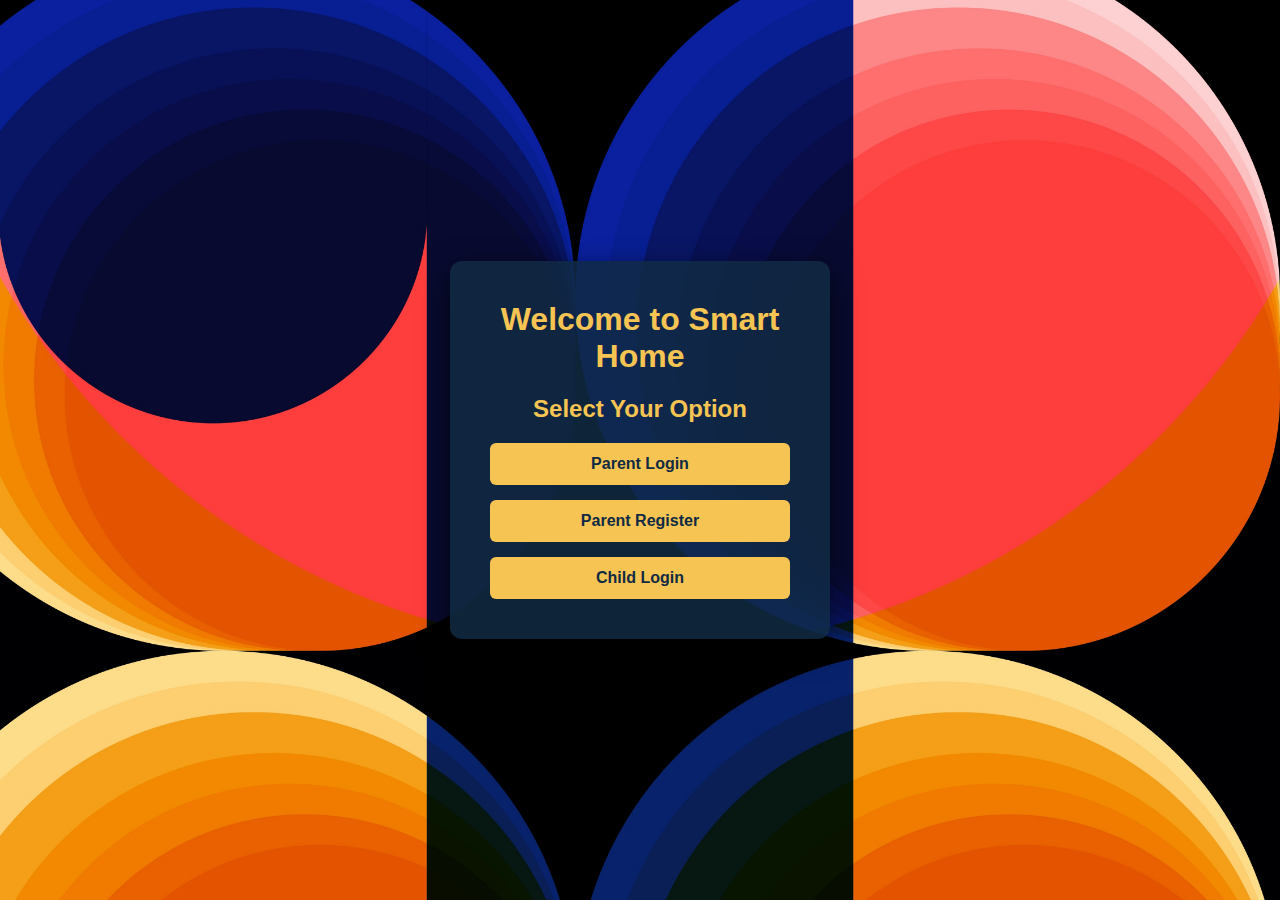
<file: index.html>
<!DOCTYPE html>
<html lang="en">
<head>
    <meta charset="UTF-8">
    <title>Smart Home – Home</title>
    <link rel="stylesheet" href="css/style.css">
    <style>
        .option-btn {
            display: block;
            width: 100%;
            padding: 12px;
            margin-top: 15px;
            background: #f6c453;
            color: #102a43;
            border: none;
            border-radius: 6px;
            font-size: 16px;
            font-weight: bold;
            text-align: center;
            cursor: pointer;
            text-decoration: none;
            transition: 0.3s;
        }
        .option-btn:hover {
            background: #ffd97a;
            text-decoration: none;
        }
        .container {
            background: rgba(16, 42, 67, 0.85);
            padding: 40px;
            border-radius: 12px;
            width: 380px;
            text-align: center;
            box-shadow: 0 10px 30px rgba(0,0,0,0.6);
        }
        h1, h2 {
            color: #f6c453;
            margin-bottom: 20px;
        }
        hr {
            margin: 20px 0;
            border: 1px solid rgba(255,255,255,0.2);
        }
    </style>
</head>
<body>
<div class="container">
    <h1>Welcome to Smart Home</h1>
    <h2>Select Your Option</h2>

    <!-- Parent Login -->
<a href="php/login.php" class="option-btn">Parent Login</a>

<!-- Parent Register -->
<a href="php/register.php" class="option-btn">Parent Register</a>

<!-- Child Login -->
<a href="child_login.php" class="option-btn">Child Login</a>

</div>
</body>
</html>
</file>
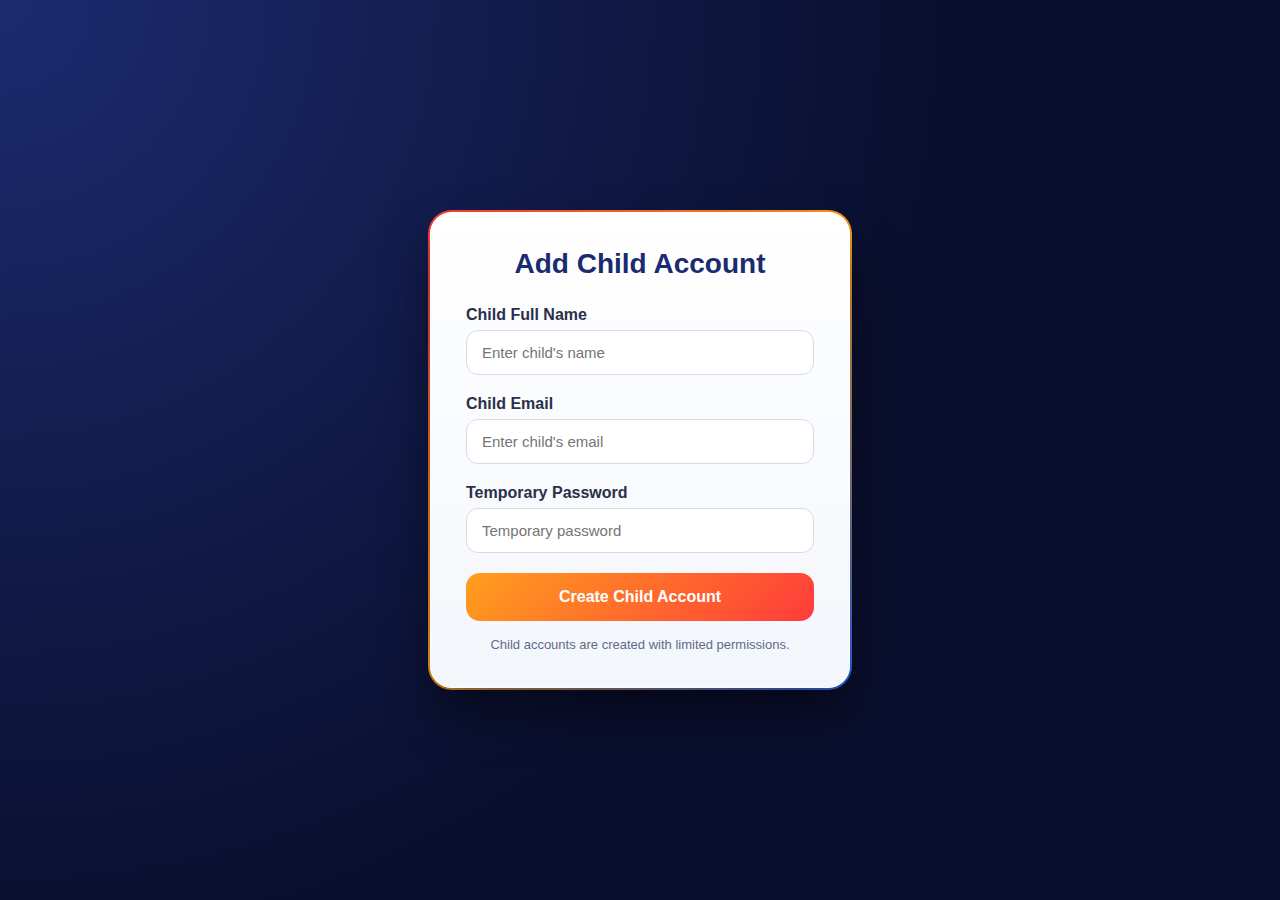
<file: child_register.html>
<!DOCTYPE html>
<html lang="en">
<head>
    <meta charset="UTF-8">
    <title>Add Child Account</title>

    <style>
        * {
            margin: 0;
            padding: 0;
            box-sizing: border-box;
            font-family: "Segoe UI", Tahoma, Geneva, Verdana, sans-serif;
        }

        body {
            min-height: 100vh;
            background: radial-gradient(
                circle at top left,
                #1b2b6f,
                #0a0f2e 60%
            );
            display: flex;
            justify-content: center;
            align-items: center;
        }

        .card {
            width: 420px;
            background: linear-gradient(
                180deg,
                #ffffff,
                #f3f6fb
            );
            padding: 36px;
            border-radius: 22px;
            box-shadow:
                0 25px 50px rgba(0, 0, 0, 0.45),
                inset 0 0 0 1px rgba(255, 255, 255, 0.6);
            position: relative;
        }

        .card::before {
            content: "";
            position: absolute;
            inset: -2px;
            border-radius: 24px;
            background: linear-gradient(
                135deg,
                #ff3b3b,
                #ff9f1c,
                #2d6bff
            );
            z-index: -1;
        }

        h2 {
            text-align: center;
            margin-bottom: 26px;
            font-size: 28px;
            font-weight: 700;
            color: #1b2b6f;
        }

        label {
            display: block;
            margin-bottom: 6px;
            font-weight: 600;
            color: #2b2f4a;
        }

        input {
            width: 100%;
            padding: 13px 15px;
            margin-bottom: 20px;
            border-radius: 12px;
            border: 1px solid #d6dbea;
            background: #ffffff;
            font-size: 15px;
            transition: 0.3s;
        }

        input:focus {
            outline: none;
            border-color: #2d6bff;
            box-shadow: 0 0 0 3px rgba(45, 107, 255, 0.25);
        }

        button {
            width: 100%;
            padding: 15px;
            background: linear-gradient(
                135deg,
                #ff9f1c,
                #ff3b3b
            );
            color: #fff;
            border: none;
            border-radius: 14px;
            font-size: 16px;
            font-weight: 700;
            cursor: pointer;
            transition: 0.35s;
        }

        button:hover {
            transform: translateY(-3px);
            box-shadow:
                0 12px 25px rgba(255, 59, 59, 0.45),
                0 0 0 3px rgba(255, 159, 28, 0.35);
        }

        .note {
            text-align: center;
            margin-top: 16px;
            font-size: 13px;
            color: #5f6b8a;
        }
    </style>
</head>

<body>

    <div class="card">
        <h2>Add Child Account</h2>

        <form action="php/save_child.php" method="POST">
            <label>Child Full Name</label>
            <input type="text" name="full_name" placeholder="Enter child's name" required>

            <label>Child Email</label>
            <input type="email" name="email" placeholder="Enter child's email" required>

            <label>Temporary Password</label>
            <input type="password" name="password" placeholder="Temporary password" required>

            <button type="submit">Create Child Account</button>
        </form>

        <p class="note">
            Child accounts are created with limited permissions.
        </p>
    </div>

</body>
</html>
</file>
<file: css/style.css>
/* Reset */
* {
    margin: 0;
    padding: 0;
    box-sizing: border-box;
    font-family: "Segoe UI", Arial, sans-serif;
}

/* Body background */
body {
    min-height: 100vh;
    background-image: url("../assets/images/space-bg.jpg");
    background-size: cover;
    background-position: center;
    background-repeat: no-repeat;
    color: #ffffff;

    display: flex;
    justify-content: center;
    align-items: center;
}

/* Main container */
.container {
    background: rgba(16, 42, 67, 0.85); /* dark blue overlay */
    padding: 30px 40px;
    border-radius: 12px;
    width: 380px;
    box-shadow: 0 10px 30px rgba(0,0,0,0.6);
}

/* Headings */
h1, h2 {
    text-align: center;
    margin-bottom: 20px;
    color: #f6c453; /* star yellow */
}

/* Inputs */
input {
    width: 100%;
    padding: 10px;
    margin-bottom: 15px;
    border-radius: 6px;
    border: none;
    outline: none;
    background: #e5e5e5;
    color: #102a43;
    font-size: 14px;
}

/* Buttons */
button {
    width: 100%;
    padding: 10px;
    background: #f6c453;
    color: #102a43;
    border: none;
    border-radius: 6px;
    font-size: 15px;
    font-weight: bold;
    cursor: pointer;
    transition: 0.3s;
}

button:hover {
    background: #ffd97a;
}

/* Links */
a {
    display: block;
    text-align: center;
    margin-top: 15px;
    color: #f6c453;
    text-decoration: none;
}

a:hover {
    text-decoration: underline;
}

/* Small divider */
hr {
    margin: 20px 0;
    border: 1px solid rgba(255,255,255,0.2);
}
</file>
